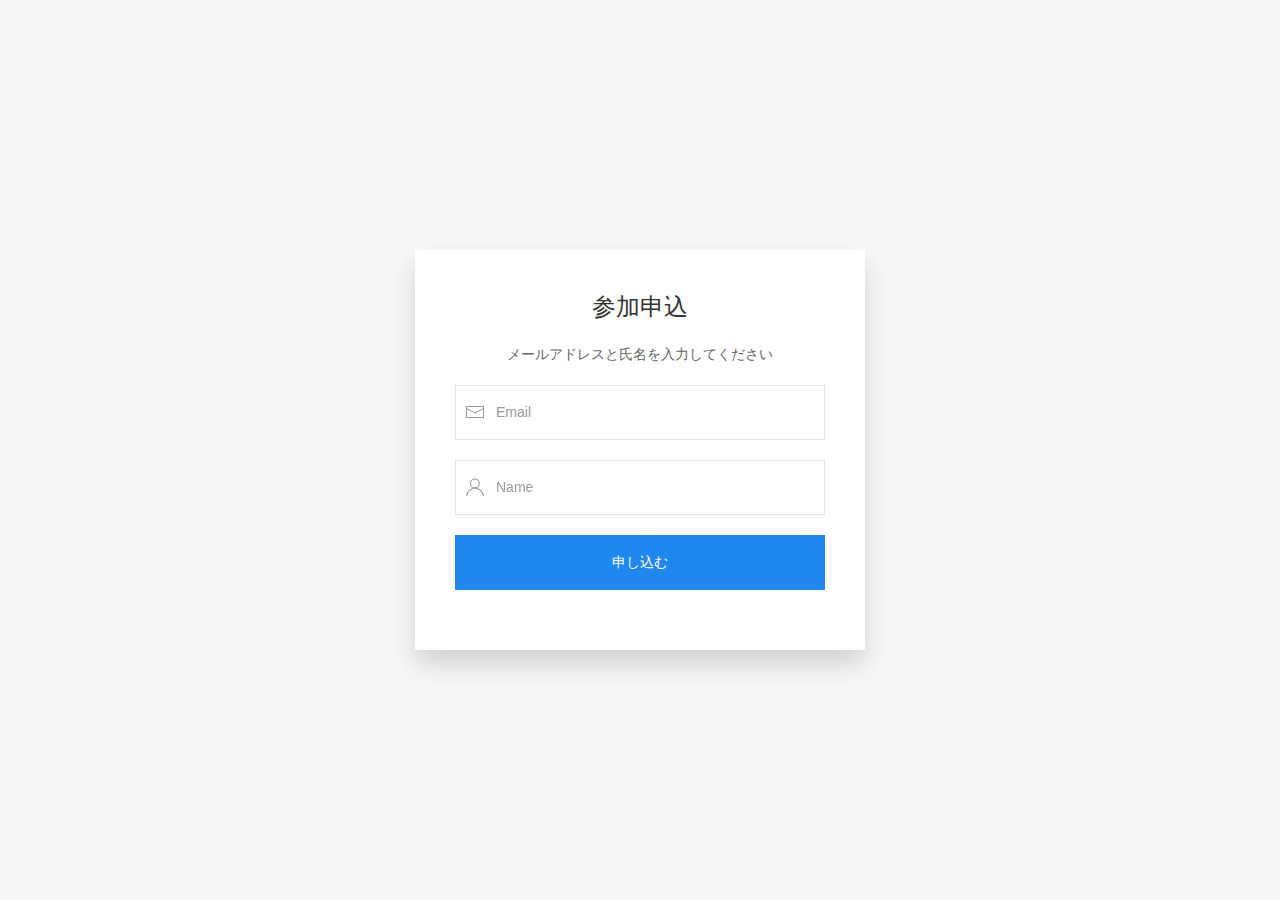
<file: src/main/resources/templates/index/entry.html>
<html
        xmlns        = "http://www.w3.org/1999/xhtml"
        xmlns:th     = "http://www.thymeleaf.org"
        xmlns:layout = "http://www.ultraq.net.nz/thymeleaf/layout"
        layout:decorator="layout"
>
<head>
    <title>ログイン</title>
    <link rel="stylesheet" href="../../static/css/uikit.min.css" th:href="@{/css/uikit.min.css}">
    <script src="../../static/js/uikit.min.js" th:src="@{/js/uikit.min.js}"></script>
    <script src="../../static/js/uikit-icons.min.js" th:src="@{/js/uikit-icons.min.js}"></script>
</head>
<body>
        <div class="uk-section uk-section-muted uk-flex uk-flex-middle uk-animation-fade" uk-height-viewport>
                <div class="uk-width-1-1">
                    <div class="uk-container">
                        <div class="uk-grid-margin uk-grid uk-grid-stack" uk-grid>
                            <div class="uk-width-1-1@m">
                                <div class="uk-margin uk-width-large uk-margin-auto uk-card uk-card-default uk-card-body uk-box-shadow-large">
                                    <h3 class="uk-card-title uk-text-center">参加申込</h3>
                                    <div class="uk-text-small uk-text-center">
                                            メールアドレスと氏名を入力してください
                                    </div>
                                    <form method="POST" th:action="@{/index/form/entry}" th:object="${entryForm}">
                                        <div th:text="${errorMessage}?: ''" class="uk-text-danger"></div>
                                        <div class="uk-margin">
                                            <p th:if="${#fields.hasErrors('*{mail_address}')}" th:errors="*{mail_address}" class="uk-text-danger"></p>
                                            <div class="uk-inline uk-width-1-1">
                                                <span class="uk-form-icon" uk-icon="icon: mail"></span>
                                                <input class="uk-input uk-form-large uk-text-small" th:field="*{mail_address}" type="email" placeholder="Email">
                                            </div>
                                        </div>
                                        <div class="uk-margin">
                                            <p th:if="${#fields.hasErrors('*{name}')}" th:errors="*{name}" class="uk-text-danger"></p>
                                            <div class="uk-inline uk-width-1-1">
                                                <span class="uk-form-icon" uk-icon="icon: user"></span>
                                                <input class="uk-input uk-form-large uk-text-small" th:field="*{name}" type="text" placeholder="Name">	
                                            </div>
                                        </div>
                                        <input type="hidden" name="seminar_id" th:value="${mv.seminar_id}" />
                                        <div class="uk-margin">
                                            <button type="submit" class="uk-button uk-button-primary uk-button-large uk-width-1-1">申し込む</button>
                                        </div>
                                    </form>
                                </div>
                            </div>
                        </div>
                    </div>
                </div>
            </div>
</body>
</html>
</file>
